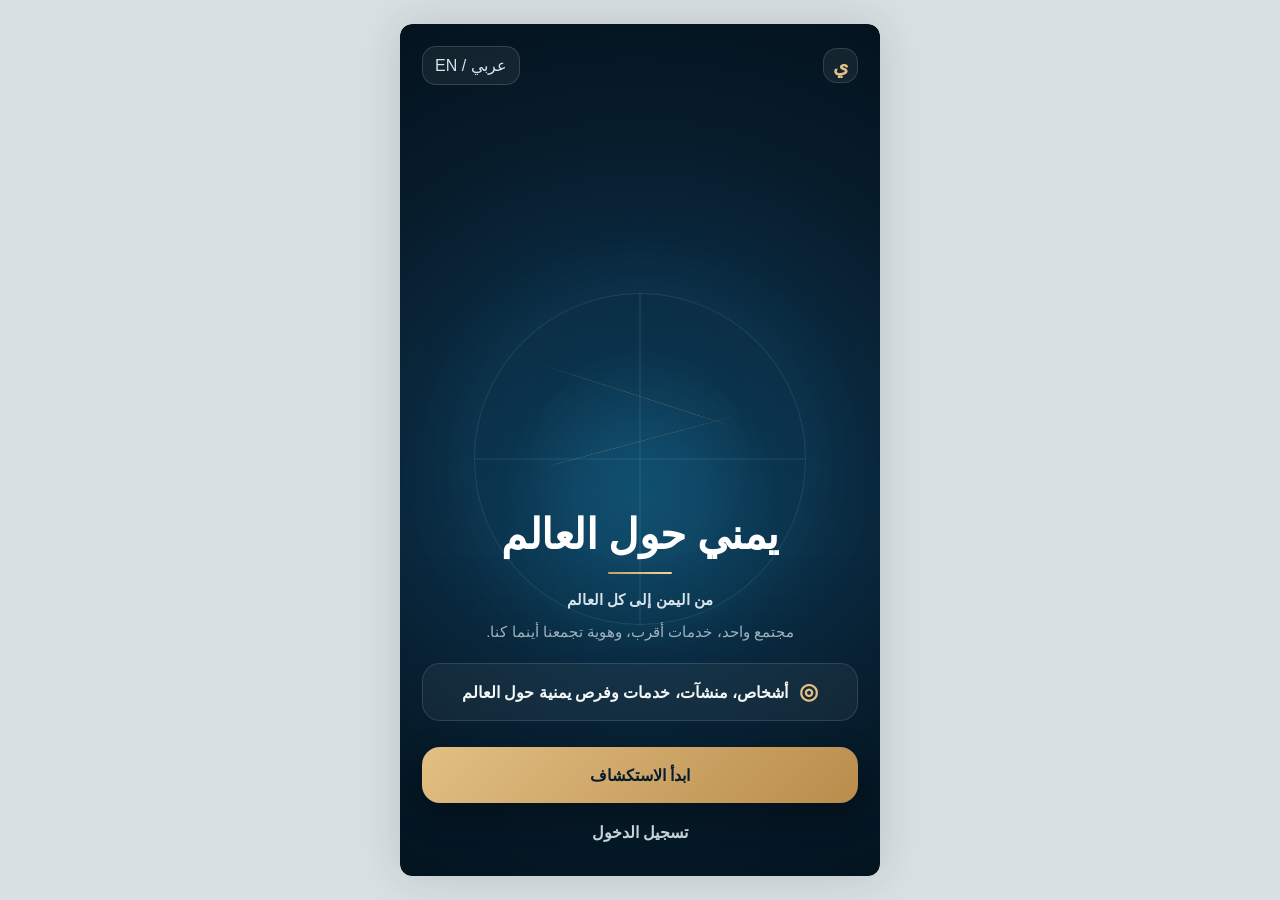
<file: preview/index.html>
<!doctype html>
<html lang="ar" dir="rtl">
<head>
  <meta charset="utf-8">
  <meta name="viewport" content="width=device-width, initial-scale=1, viewport-fit=cover">
  <meta name="theme-color" content="#071c2b">
  <title>يمني حول العالم - معاينة</title>
  <link rel="stylesheet" href="styles.css">
</head>
<body>
  <main id="app" aria-live="polite"></main>
  <script src="app.js"></script>
</body>
</html>
</file>
<file: preview/styles.css>
:root {
  --ink: #071c2b;
  --navy: #0b2d44;
  --navy-2: #0d4563;
  --forest: #0b4f73;
  --mint: #e8f1f5;
  --coral: #c9a063;
  --gold: #c9a063;
  --canvas: #f7f7f5;
  --line: #e6e8e7;
  --muted: #687985;
  --white: #fff;
  font-family: Tahoma, Arial, sans-serif;
}

* { box-sizing: border-box; }
body { margin: 0; background: #dfe5df; color: var(--ink); }
button, input, select, textarea { font: inherit; }
button { cursor: pointer; }
.app { width: min(100%, 480px); min-height: 100svh; margin: 0 auto; background: var(--canvas); position: relative; overflow-x: hidden; box-shadow: 0 0 44px #17211b26; }
.screen { min-height: 100svh; padding-bottom: 86px; animation: enter .24s ease both; }
@keyframes enter { from { opacity: 0; transform: translateY(7px); } }
.topbar { height: 64px; display: flex; align-items: center; gap: 10px; padding: 0 18px; position: sticky; top: 0; z-index: 8; background: #f8f9f6ee; backdrop-filter: blur(12px); }
.brand { display: flex; align-items: center; gap: 9px; font-size: 17px; font-weight: 900; flex: 1; }
.mark { width: 35px; height: 35px; display: grid; place-items: center; background: var(--forest); color: white; border-radius: 6px; font-size: 20px; font-weight: 900; }
.icon-btn { width: 42px; height: 42px; display: grid; place-items: center; border: 0; background: transparent; color: var(--ink); border-radius: 7px; font-size: 21px; }
.icon-btn:hover { background: var(--mint); }
.pad { padding-inline: 20px; }
.location { display: inline-flex; align-items: center; gap: 4px; color: var(--ink); font-weight: 800; font-size: 13px; margin-bottom: 13px; }
.search { width: 100%; height: 54px; border: 1px solid var(--line); background: white; border-radius: 8px; display: flex; align-items: center; gap: 10px; padding: 0 15px; box-shadow: 0 5px 18px #17211b0a; }
.search input { min-width: 0; flex: 1; border: 0; outline: 0; background: transparent; color: var(--ink); }
.search input::placeholder { color: #849087; }
.quick-grid { display: grid; grid-template-columns: 1fr 1fr; gap: 10px; margin-top: 16px; }
.quick { min-height: 74px; background: white; border: 1px solid var(--line); border-radius: 8px; display: flex; text-align: right; align-items: center; gap: 10px; padding: 12px; color: var(--ink); }
.quick strong { display: block; font-size: 14px; }.quick small { color: var(--muted); }.quick .ico { font-size: 25px; color: var(--forest); }
.section-head { display: flex; align-items: center; margin-top: 26px; margin-bottom: 10px; }
.section-head h2 { margin: 0; font-size: 19px; flex: 1; }.link { border: 0; color: var(--forest); background: transparent; font-weight: 800; }
.categories { display: flex; gap: 9px; overflow-x: auto; scrollbar-width: none; padding: 2px 20px 12px; }
.cat { min-width: 72px; border: 0; background: transparent; color: var(--ink); }
.cat-icon { width: 52px; height: 52px; display: grid; place-items: center; margin: 0 auto 7px; border-radius: 8px; background: var(--mint); color: var(--forest); font-weight: 900; font-size: 18px; }
.cat:nth-child(even) .cat-icon { background: #ffede7; color: var(--coral); }
.cat span:last-child { white-space: nowrap; font-size: 12px; font-weight: 800; }
.listing { width: 100%; display: flex; gap: 12px; padding: 13px 0; border: 0; border-bottom: 1px solid var(--line); background: transparent; color: inherit; text-align: right; }
.listing img { width: 92px; height: 92px; object-fit: cover; border-radius: 7px; background: var(--mint); }
.listing-main { min-width: 0; flex: 1; }.listing h3 { margin: 1px 0 3px; font-size: 15px; }.listing p { margin: 0 0 8px; color: var(--muted); white-space: nowrap; overflow: hidden; text-overflow: ellipsis; font-size: 13px; }
.meta { display: flex; flex-wrap: wrap; gap: 5px 10px; font-size: 11px; color: var(--muted); }.rating { color: #806212; }.verified { color: var(--forest); }.price { color: var(--forest); font-weight: 900; margin-top: 7px; font-size: 12px; }
.save { align-self: start; border: 0; background: transparent; color: var(--coral); font-size: 21px; padding: 4px; }
.request-row { display: flex; gap: 11px; align-items: center; padding: 13px 0; border-bottom: 1px solid var(--line); }
.request-ico { width: 42px; height: 42px; display: grid; place-items: center; border-radius: 50%; background: #ffede7; color: var(--coral); }.request-row strong { display:block; font-size: 14px; }.request-row small { color: var(--muted); }
.bottom { position: fixed; z-index: 12; bottom: 0; left: 50%; translate: -50%; width: min(100%, 480px); height: 72px; background: white; border-top: 1px solid var(--line); display: grid; grid-template-columns: repeat(5, 1fr); padding-bottom: env(safe-area-inset-bottom); }
.nav { border: 0; background: transparent; color: var(--muted); display: flex; flex-direction: column; align-items: center; justify-content: center; gap: 4px; font-size: 10px; font-weight: 800; }.nav b { font-size: 20px; font-weight: 400; }.nav.active { color: var(--forest); }.nav.add b { width: 38px; height: 38px; display: grid; place-items: center; color: white; background: var(--coral); border-radius: 50%; margin-top: -15px; font-size: 27px; }
.onboarding {
  min-height: 100svh;
  position: relative;
  color: white;
  display: flex;
  flex-direction: column;
  padding: 22px;
  overflow: hidden;
  background:
    radial-gradient(circle at 50% 55%, #0d4563 0, #0b2d44 35%, #071c2b 68%, #04131e 100%);
}
.onboarding::before {
  content:"";
  position:absolute;
  inset:0;
  opacity:.95;
  background:
    radial-gradient(circle at 50% 56%, #2aa1d21f 0 11%, transparent 27%),
    linear-gradient(180deg, transparent 0 62%, #04131e80 100%);
}
.onboarding::after {
  content:"";
  position:absolute;
  left:50%;
  top:51%;
  width:330px;
  height:330px;
  translate:-50% -50%;
  border:1px solid #72b8d22e;
  border-radius:50%;
  box-shadow:0 0 90px #2aa1d21f, inset 0 0 70px #2aa1d212;
  background:
    linear-gradient(90deg, transparent 49.5%, #72b8d226 50%, transparent 50.5%),
    linear-gradient(0deg, transparent 49.5%, #72b8d220 50%, transparent 50.5%);
}
.onboarding > * { position: relative; z-index: 1; }
.onboarding-top { display:flex; justify-content:space-between; align-items:center; }
.lang {
  color:#d8e3e9;
  border:1px solid #ffffff24;
  background:#ffffff10;
  border-radius:14px;
  padding:9px 12px;
  backdrop-filter:blur(10px);
}
.onboarding-copy {
  margin-top:auto;
  margin-bottom:26px;
  text-align:center;
  position:relative;
}
.onboarding-copy::before,
.onboarding-copy::after {
  content:"";
  position:absolute;
  border-top:1px solid #c9a06355;
  width:44%;
  left:28%;
  border-radius:50%;
}
.onboarding-copy::before { top:-70px; transform:rotate(-15deg); }
.onboarding-copy::after { top:-115px; transform:rotate(18deg); }
.onboarding h1 {
  font-size:42px;
  line-height:1.15;
  margin:0 0 12px;
  letter-spacing:-.5px;
}
.onboarding h1::after {
  content:"";
  display:block;
  width:64px;
  height:2px;
  margin:13px auto 0;
  border-radius:99px;
  background:linear-gradient(90deg,#c9a063,#f1d49f);
}
.onboarding p {
  font-size:15px;
  color:#9fb2be;
  line-height:1.8;
  margin:0 0 18px;
}
.notice {
  background:#ffffff0d;
  border:1px solid #ffffff1f;
  padding:15px 16px;
  border-radius:18px;
  display:flex;
  gap:11px;
  align-items:center;
  justify-content:center;
  font-weight:800;
  color:#f4f7f8;
  backdrop-filter:blur(12px);
}
.notice span { color:#e3c088; font-size:22px; }
.primary {
  width:100%;
  min-height:52px;
  border:0;
  border-radius:14px;
  background:var(--forest);
  color:white;
  font-weight:900;
  padding:12px 18px;
}
.onboarding .primary {
  background:linear-gradient(135deg,#e2bf84,#b98c4b);
  color:#071c2b;
  min-height:56px;
  border-radius:18px;
  box-shadow:0 12px 32px #0005;
}
.filters { display:flex; gap:7px; overflow:auto; padding:11px 20px; }.chip { white-space:nowrap; border:1px solid var(--line); border-radius:7px; background:white; padding:9px 12px; font-weight:800; color:var(--ink); }.chip.active { background:var(--mint); color:var(--forest); border-color:#bcdacb; }.results-count { padding:5px 20px 0; color:var(--muted); font-size:12px; }
.detail-hero { height:275px; position:relative; background:var(--ink); }.detail-hero img { width:100%; height:100%; object-fit:cover; }.detail-hero::after { content:""; position:absolute; inset:0; background:linear-gradient(#0004,transparent 50%,#17211baa); }.back { position:absolute; z-index:2; top:15px; right:15px; background:#17211b99; color:white; }.detail-body { padding:20px; }.detail-title { display:flex; align-items:start; gap:10px; }.detail-title h1 { font-size:25px; margin:0 0 5px; flex:1; }.score { background:#fff5d8; border-radius:7px; padding:7px 10px; color:#6d5414; font-weight:900; }.actions { display:grid; grid-template-columns:1fr 52px 52px; gap:8px; margin:20px 0 26px; }.minor { border:1px solid var(--line); background:var(--mint); color:var(--forest); border-radius:8px; font-size:20px; }.detail-body h2 { font-size:19px; margin:23px 0 8px; }.detail-body p { color:var(--muted); line-height:1.7; }.fact { display:flex; gap:10px; padding:13px 0; border-bottom:1px solid var(--line); }.fact b { min-width:90px; }
.toggle { display:flex; border:1px solid var(--line); border-radius:7px; overflow:hidden; }.toggle button { border:0; background:white; padding:9px 11px; }.toggle button.active { background:var(--mint); color:var(--forest); }.map { min-height:calc(100svh - 64px); position:relative; overflow:hidden; background:#e9efea; }.road { position:absolute; height:14px; width:140%; background:white; rotate:-13deg; left:-20%; border:1px solid #e3ebe5; }.pin { position:absolute; background:var(--forest); color:white; border:0; border-radius:7px; padding:8px 10px; font-weight:900; box-shadow:0 5px 16px #0003; }.privacy { position:absolute; bottom:95px; left:16px; right:16px; background:white; border-radius:8px; padding:14px; box-shadow:0 9px 30px #0002; font-size:12px; color:var(--muted); }
.fab { position:fixed; bottom:88px; left:calc(50% - 220px); border:0; border-radius:8px; background:var(--forest); color:white; padding:13px 16px; font-weight:900; box-shadow:0 8px 22px #126a4a40; }
.request-card { padding:17px 0; border-bottom:1px solid var(--line); }.request-card h3 { margin:0 0 7px; font-size:16px; }.request-card p { margin:0 0 8px; color:var(--muted); }.badge { background:var(--mint); color:var(--forest); border-radius:6px; padding:5px 8px; font-size:11px; font-weight:900; float:left; }
.form label { display:block; margin:14px 0 6px; font-size:13px; font-weight:900; }.form input,.form textarea,.form select { width:100%; border:1px solid var(--line); background:white; border-radius:8px; padding:14px; outline:none; }.form textarea { min-height:100px; resize:vertical; }.form-grid { display:grid; grid-template-columns:1fr 1fr; gap:10px; }.form .primary { margin-top:20px; }
.offer-card { background:white; border:1px solid var(--line); border-radius:8px; padding:15px; margin:9px 0; }.offer-head { display:flex; align-items:center; gap:9px; }.avatar { width:38px; height:38px; display:grid; place-items:center; background:var(--mint); color:var(--forest); border-radius:50%; font-weight:900; }.offer-head strong { flex:1; }.offer-price { color:var(--forest); font-weight:900; }
.chat { display:flex; flex-direction:column; min-height:calc(100svh - 64px); }.ref { background:var(--mint); padding:11px 18px; color:var(--forest); font-size:12px; font-weight:800; }.messages { flex:1; padding:18px; display:flex; flex-direction:column; justify-content:flex-end; gap:9px; }.bubble { max-width:78%; padding:10px 13px 7px; border-radius:8px; background:white; border:1px solid var(--line); line-height:1.55; font-size:13px; }.bubble.mine { align-self:flex-end; background:var(--forest); color:white; border-color:var(--forest); }.bubble small { display:block; text-align:left; opacity:.7; font-size:9px; margin-top:4px; }.composer { background:white; border-top:1px solid var(--line); padding:8px 11px; display:flex; gap:8px; position:sticky; bottom:0; }.composer input { flex:1; border:0; outline:0; }.send { width:42px; height:42px; border:0; border-radius:50%; background:var(--forest); color:white; }
.empty { text-align:center; padding:80px 30px; color:var(--muted); }.empty b { display:block; color:var(--ink); font-size:19px; margin-bottom:8px; }.toast { position:fixed; z-index:30; left:50%; bottom:90px; translate:-50%; background:var(--ink); color:white; border-radius:7px; padding:11px 15px; font-size:12px; animation:toast 2s both; white-space:nowrap; } @keyframes toast { 0%,100%{opacity:0;translate:-50% 8px} 15%,85%{opacity:1;translate:-50% 0} }
@media (min-width:700px){ body{padding:24px 0}.app,.onboarding{min-height:calc(100svh - 48px);border-radius:12px}.bottom{bottom:24px;border-radius:0 0 12px 12px}.screen{min-height:calc(100svh - 48px)} }


/* Final home direction — dark navy/gold global identity */
.bottom { grid-template-columns: repeat(6, 1fr); }
.home-dark {
  color:#f5f8fa;
  background:
    linear-gradient(180deg,#0d4563 0,#061c2c 37%,#04131e 100%);
}
.home-hero {
  min-height:372px;
  position:relative;
  overflow:hidden;
  padding:14px 20px 18px;
}
.home-hero::before {
  content:"";
  position:absolute;
  inset:-45px -110px auto auto;
  width:360px;
  height:360px;
  border:1px solid #72b8d226;
  border-radius:50%;
  box-shadow:0 0 90px #2aa1d221, inset 0 0 70px #2aa1d210;
  background:
    linear-gradient(90deg,transparent 49.5%,#72b8d222 50%,transparent 50.5%),
    linear-gradient(0deg,transparent 49.5%,#72b8d21c 50%,transparent 50.5%);
}
.home-hero::after {
  content:"";
  position:absolute;
  right:-34px;
  top:56px;
  width:215px;
  height:260px;
  border:1px solid #72b8d21c;
  border-radius:50%;
  transform:rotate(9deg);
}
.home-globe {
  position:absolute;
  right:76px;
  top:121px;
  width:8px;
  height:8px;
  border-radius:50%;
  background:#e3c088;
  box-shadow:
    -118px 38px 0 -2px #7fd3f2,
    -58px 108px 0 -2px #7fd3f2,
    54px -66px 0 -2px #7fd3f2,
    112px 16px 0 -2px #7fd3f2,
    82px 116px 0 -2px #7fd3f2;
}
.home-top,.home-copy,.home-search { position:relative; z-index:2; }
.home-top { display:flex; align-items:center; justify-content:space-between; }
.home-brand { display:flex; align-items:center; gap:10px; font-weight:900; }
.home-logo {
  width:44px; height:44px; border-radius:14px;
  display:grid; place-items:center;
  color:#e3c088; background:#ffffff0d; border:1px solid #ffffff20;
  font-size:21px;
}
.home-notify {
  width:43px;height:43px;border-radius:50%;
  border:1px solid #ffffff20;background:#ffffff0d;color:#fff;font-size:20px;
}
.home-copy { margin-top:145px; max-width:365px; }
.home-kicker { color:#e3c088; font-weight:900; font-size:13px; }
.home-copy h1 { margin:7px 0 8px; font-size:30px; line-height:1.25; color:white; }
.home-copy p { margin:0; color:#9fb2be; line-height:1.6; font-size:13px; }
.home-search {
  margin-top:17px;
  height:56px;border-radius:18px;background:#fdfcf9;
  color:#0b4f73;display:flex;align-items:center;gap:10px;padding:0 16px;
  box-shadow:0 14px 32px #0004;
}
.home-search input { min-width:0;flex:1;border:0;outline:0;background:transparent;color:#14232d; }
.home-quick-grid { margin-top:2px; }
.home-quick {
  min-height:80px;background:#ffffff0d;border-color:#ffffff20;color:#f5f8fa;border-radius:18px;
}
.home-quick small { color:#9fb2be; }
.home-quick .ico { color:#e3c088; }
.home-section h2 { color:#f5f8fa; }
.home-section .link { color:#e3c088; }
.home-categories { padding-bottom:5px; }
.home-cat { color:#f5f8fa; min-width:82px; }
.home-cat .cat-icon,
.home-cat:nth-child(even) .cat-icon {
  background:#ffffff0d;color:#e3c088;border:1px solid #ffffff18;border-radius:16px;
}
.home-listings {
  background:#fdfcf9;
  border-radius:20px;
  padding:0 14px;
  box-shadow:0 14px 34px #0004;
  color:var(--ink);
}
.home-listings .listing:last-child { border-bottom:0; }
.home-requests .request-row {
  margin-bottom:10px;padding:15px;
  border:1px solid #ffffff1f;border-radius:18px;background:#ffffff0d;
}
.home-requests .request-row strong { color:#f5f8fa; }
.home-requests .request-row small { color:#9fb2be; }
.home-requests .request-ico {
  background:#c9a0631f;color:#e3c088;
}
.home-bottom {
  background:#04131e;
  border-top-color:#ffffff18;
}
.home-bottom .nav { color:#8297a3; }
.home-bottom .nav.active { color:#e3c088; }
.home-bottom .nav.add b { color:#061c2c; background:#c9a063; }


/* Premium UI v2 */
:root { font-family: "IBM Plex Sans Arabic","Noto Sans Arabic","Segoe UI",Tahoma,Arial,sans-serif; }
body { background:#d9e0e3; }
.bottom {
  width:min(calc(100% - 24px),456px);
  bottom:10px;
  height:66px;
  border:0;
  border-radius:26px;
  overflow:hidden;
  box-shadow:0 12px 32px #071c2b22;
  grid-template-columns:repeat(6,1fr);
  background:#fff;
}
.nav { gap:2px; font-size:10px; min-width:0; }
.nav b { font-size:20px; }
.nav span { display:none; white-space:nowrap; }
.nav.active span { display:block; }
.nav.add b {
  width:42px;height:42px;margin:0;
  color:#061c2c;background:#c9a063;
  font-size:28px;
  box-shadow:none;
}
.nav.add span { display:none; }

.premium-home {
  background:#04131e;
  color:var(--ink);
  padding-bottom:92px;
}
.premium-hero {
  height:344px;
  position:relative;
  overflow:hidden;
  padding:16px 20px 18px;
  color:#fff;
  background:linear-gradient(180deg,#0c3148 0%,#061c2c 100%);
}
.premium-hero::before {
  content:"";
  position:absolute;
  width:340px;height:340px;
  right:-112px;top:38px;
  border:1px solid #9dd4e722;
  border-radius:50%;
  background:
    radial-gradient(circle at 56% 54%,#84b7c81e 0 16%,transparent 17%),
    linear-gradient(90deg,transparent 49.5%,#9dd4e718 50%,transparent 50.5%),
    linear-gradient(0deg,transparent 49.5%,#9dd4e714 50%,transparent 50.5%);
  box-shadow:0 0 85px #4bb5de1c;
}
.premium-hero::after {
  content:"";
  position:absolute;
  width:155px;height:310px;
  right:-21px;top:54px;
  border:1px solid #9dd4e718;
  border-radius:50%;
}
.premium-world { position:absolute; right:68px; top:140px; width:8px; height:8px; border-radius:50%; background:#e3c088; box-shadow:0 0 0 7px #c9a06314; }
.premium-world::before,.premium-world::after {
  content:""; position:absolute; height:1px; width:126px; transform-origin:right center;
  right:3px; top:3px; background:linear-gradient(90deg,transparent,#c9a06355);
}
.premium-world::before { transform:rotate(20deg); }
.premium-world::after { transform:rotate(-24deg); }
.premium-world i { position:absolute;width:5px;height:5px;border-radius:50%;background:#8ad9f3aa; }
.premium-world i:nth-child(1){right:105px;top:34px}
.premium-world i:nth-child(2){right:62px;top:82px}
.premium-world i:nth-child(3){right:-78px;top:-52px}
.premium-world i:nth-child(4){right:-94px;top:56px}
.premium-top,.premium-copy,.premium-search { position:relative; z-index:2; }
.premium-top { display:flex;align-items:center;justify-content:space-between; }
.premium-brand { display:flex;align-items:center;gap:10px; }
.premium-logo {
  width:44px;height:44px;display:grid;place-items:center;
  border:1px solid #ffffff1c;background:#ffffff0d;color:#e3c088;
  border-radius:15px;font-size:20px;font-weight:900;
}
.premium-brand strong { display:block;font-size:16px;line-height:1.2; }
.premium-brand button {
  padding:3px 0 0;border:0;background:transparent;color:#9eb1bd;
  font-size:11px;font-weight:700;
}
.premium-notify {
  width:42px;height:42px;border-radius:50%;
  border:1px solid #ffffff1c;background:#ffffff0d;color:#fff;font-size:20px;
}
.premium-copy { margin-top:70px; max-width:352px; }
.premium-copy h1 { margin:0 0 9px;font-size:29px;line-height:1.25;letter-spacing:-.4px; }
.premium-copy p { margin:0;color:#9eb1bd;font-size:13px;line-height:1.65;max-width:330px; }
.premium-search {
  height:58px;margin-top:18px;padding:0 8px 0 16px;
  display:flex;align-items:center;gap:10px;
  background:#fffdfc;color:#0b4f73;border-radius:18px;
  box-shadow:0 12px 32px #0003;
}
.premium-search input {
  flex:1;min-width:0;border:0;outline:0;background:transparent;color:#14232d;font-size:13px;
}
.premium-search b {
  width:42px;height:42px;border-radius:13px;display:grid;place-items:center;
  background:#e4eef2;color:#0b4f73;font-weight:500;
}
.premium-body {
  position:relative;
  margin-top:-24px;
  background:#f7f3ec;
  border-radius:30px 30px 0 0;
  padding:22px 20px 36px;
}
.premium-actions { display:grid;grid-template-columns:1fr 1fr;gap:12px; }
.premium-action {
  min-height:118px;border:1px solid #e9e0d2;background:#fffdfc;color:#14232d;
  border-radius:20px;padding:14px;text-align:right;
  display:grid;grid-template-columns:40px 1fr auto;align-items:start;gap:10px;
}
.premium-action.primary-action { background:#0b4f73;color:#fff;border-color:#0b4f73; }
.action-icon {
  width:40px;height:40px;border-radius:13px;display:grid;place-items:center;
  background:#e4eef2;color:#0b4f73;font-size:21px;
}
.primary-action .action-icon { background:#ffffff16;color:#e3c088; }
.premium-action span:nth-child(2){align-self:end}
.premium-action strong { display:block;font-size:14px;margin-bottom:3px; }
.premium-action small { display:block;color:#687985;font-size:10.5px;white-space:nowrap;overflow:hidden;text-overflow:ellipsis; }
.primary-action small { color:#bfd1db; }
.premium-action>b { color:#687985;font-size:17px;font-weight:500; }
.primary-action>b { color:#e3c088; }

.premium-head {
  display:flex;align-items:flex-end;margin-top:30px;margin-bottom:14px;
}
.premium-head>div { flex:1; }
.premium-head small {
  color:#a97f45;font-size:10.5px;font-weight:900;letter-spacing:.5px;
}
.premium-head h2 { margin:2px 0 0;font-size:20px;color:#14232d; }
.premium-head button {
  border:0;background:transparent;color:#0b4f73;font-size:11.5px;font-weight:900;padding:5px 0;
}

.premium-categories {
  display:flex;gap:10px;overflow:auto;scrollbar-width:none;padding-bottom:2px;
}
.premium-categories button {
  min-width:86px;height:108px;border:1px solid #e9e0d2;background:#fffdfc;
  border-radius:19px;color:#14232d;display:flex;flex-direction:column;align-items:center;justify-content:center;gap:9px;
}
.premium-categories button span {
  width:46px;height:46px;border-radius:50%;display:grid;place-items:center;
  background:#e4eef2;color:#0b4f73;font-size:17px;font-weight:900;
}
.premium-categories button b { font-size:11.5px; }

.featured-track {
  display:flex;gap:12px;overflow:auto;scrollbar-width:none;padding-bottom:2px;
}
.featured-card {
  min-width:248px;height:254px;background:#fffdfc;border:1px solid #e9e0d2;border-radius:22px;
  overflow:hidden;color:#14232d;
}
.featured-image { height:120px;position:relative;overflow:hidden;background:#e4eef2; }
.featured-image img { width:100%;height:100%;object-fit:cover; }
.featured-verified {
  position:absolute;right:10px;top:10px;padding:5px 8px;border-radius:999px;
  background:#ffffffeb;color:#0b4f73;font-size:10px;font-weight:900;
}
.featured-body { padding:12px 14px 14px; }
.featured-body h3 { margin:0;font-size:15.5px; }
.featured-body p { margin:3px 0 10px;color:#687985;font-size:11.5px;white-space:nowrap;overflow:hidden;text-overflow:ellipsis; }
.featured-meta { display:flex;align-items:center;gap:9px;font-size:11px;color:#687985; }
.featured-meta span:first-child { color:#806212; }
.featured-meta strong { margin-right:auto;color:#0b4f73;font-size:11px; }

.premium-requests { display:grid;gap:10px; }
.premium-request {
  border:1px solid #e9e0d2;background:#fffdfc;border-radius:20px;padding:14px;
  display:flex;align-items:flex-start;gap:11px;color:#14232d;
}
.premium-request-icon {
  width:44px;height:44px;border-radius:14px;display:grid;place-items:center;
  background:#fff2dc;color:#a97f45;font-size:20px;
}
.premium-request-body { flex:1;min-width:0; }
.premium-request h3 { margin:0 0 5px;font-size:14px;white-space:nowrap;overflow:hidden;text-overflow:ellipsis; }
.premium-request p { margin:0;color:#687985;font-size:10.8px;white-space:nowrap;overflow:hidden;text-overflow:ellipsis; }
.request-pills { display:flex;gap:6px;margin-top:9px; }
.request-pills span,.request-pills strong {
  padding:4px 8px;border-radius:999px;background:#f0ece5;color:#687985;font-size:10px;font-weight:900;
}
.request-pills strong { background:#e4eef2;color:#0b4f73; }
.request-arrow { align-self:center;color:#687985;font-size:22px; }

@media (min-width:700px){
  .bottom{bottom:34px;border-radius:26px}
}

/* Premium mobile fixes */
.premium-home { animation:none; }
.premium-actions { min-width:0; }
.premium-action { min-width:0; grid-template-columns:40px minmax(0,1fr) auto; }
.premium-action span:nth-child(2) { min-width:0; }
.premium-action small { white-space:normal; line-height:1.35; }
.bottom { position:fixed !important; }
</file>
